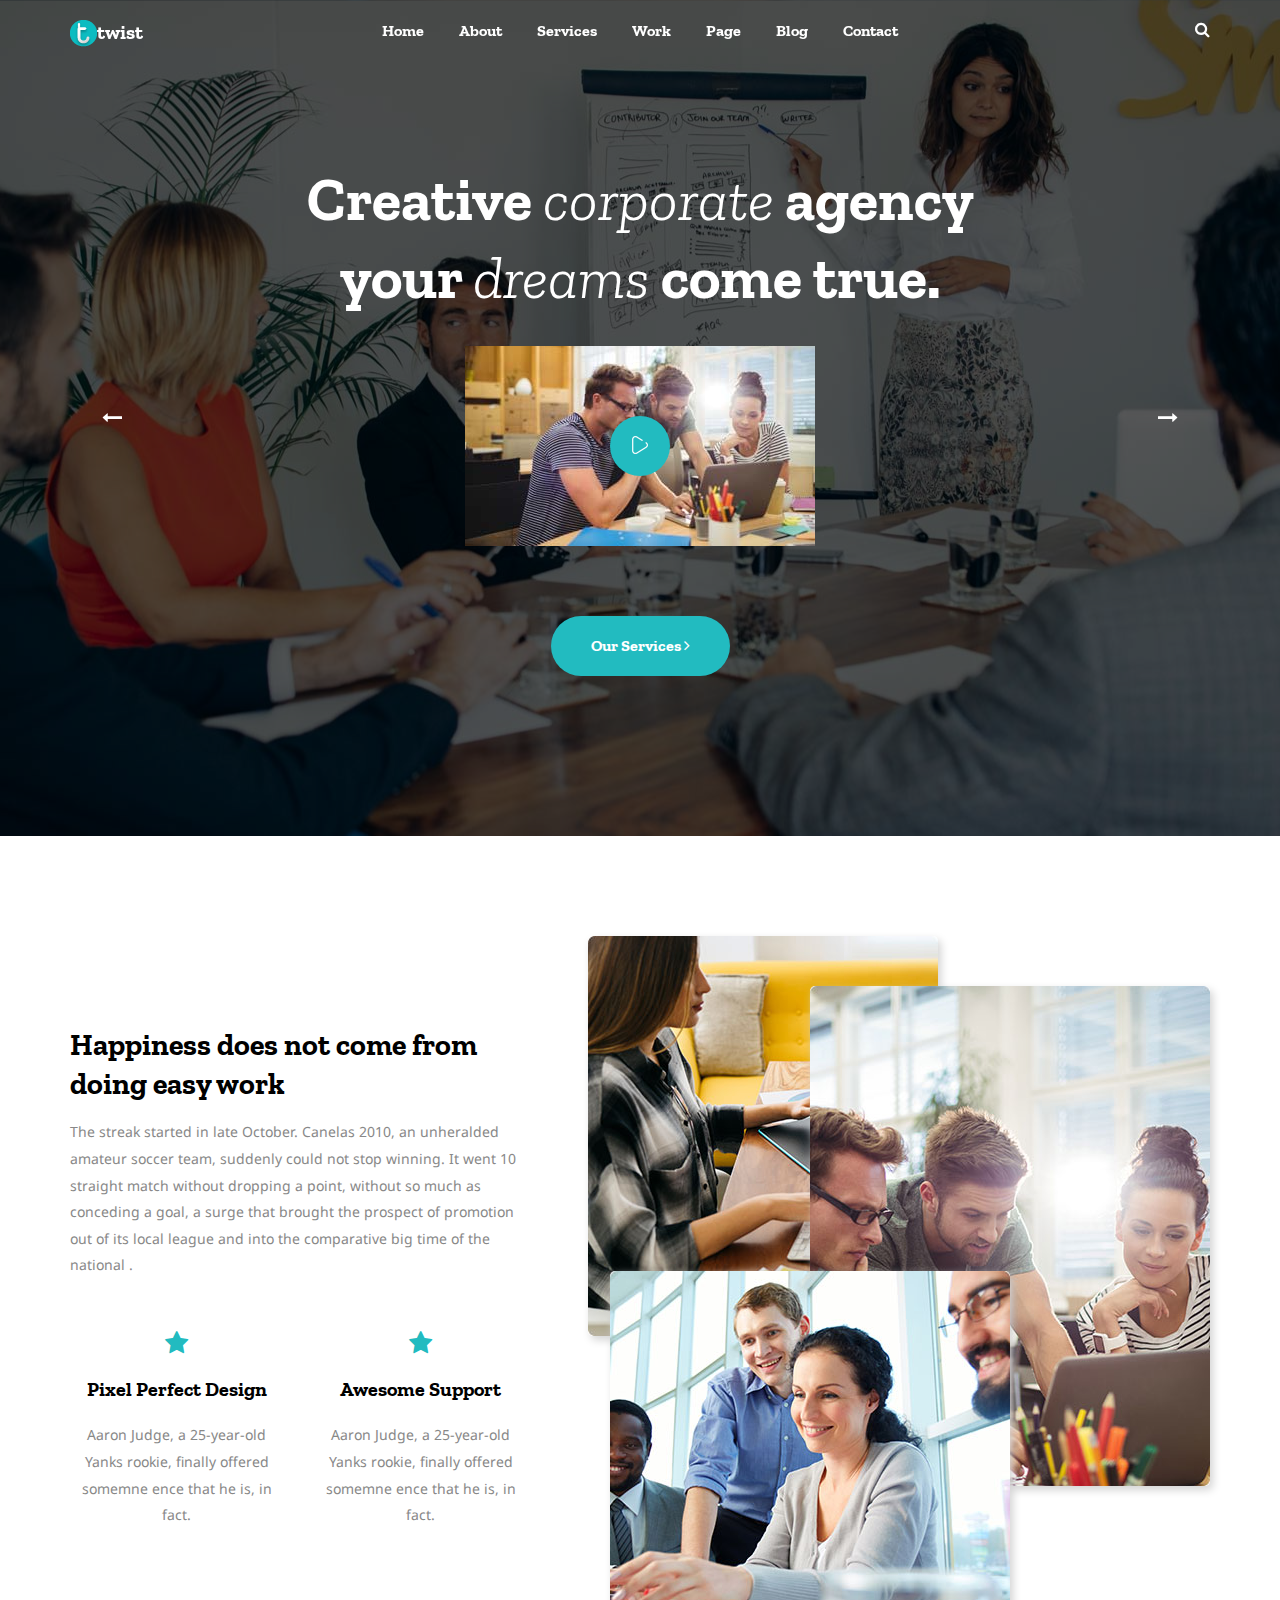
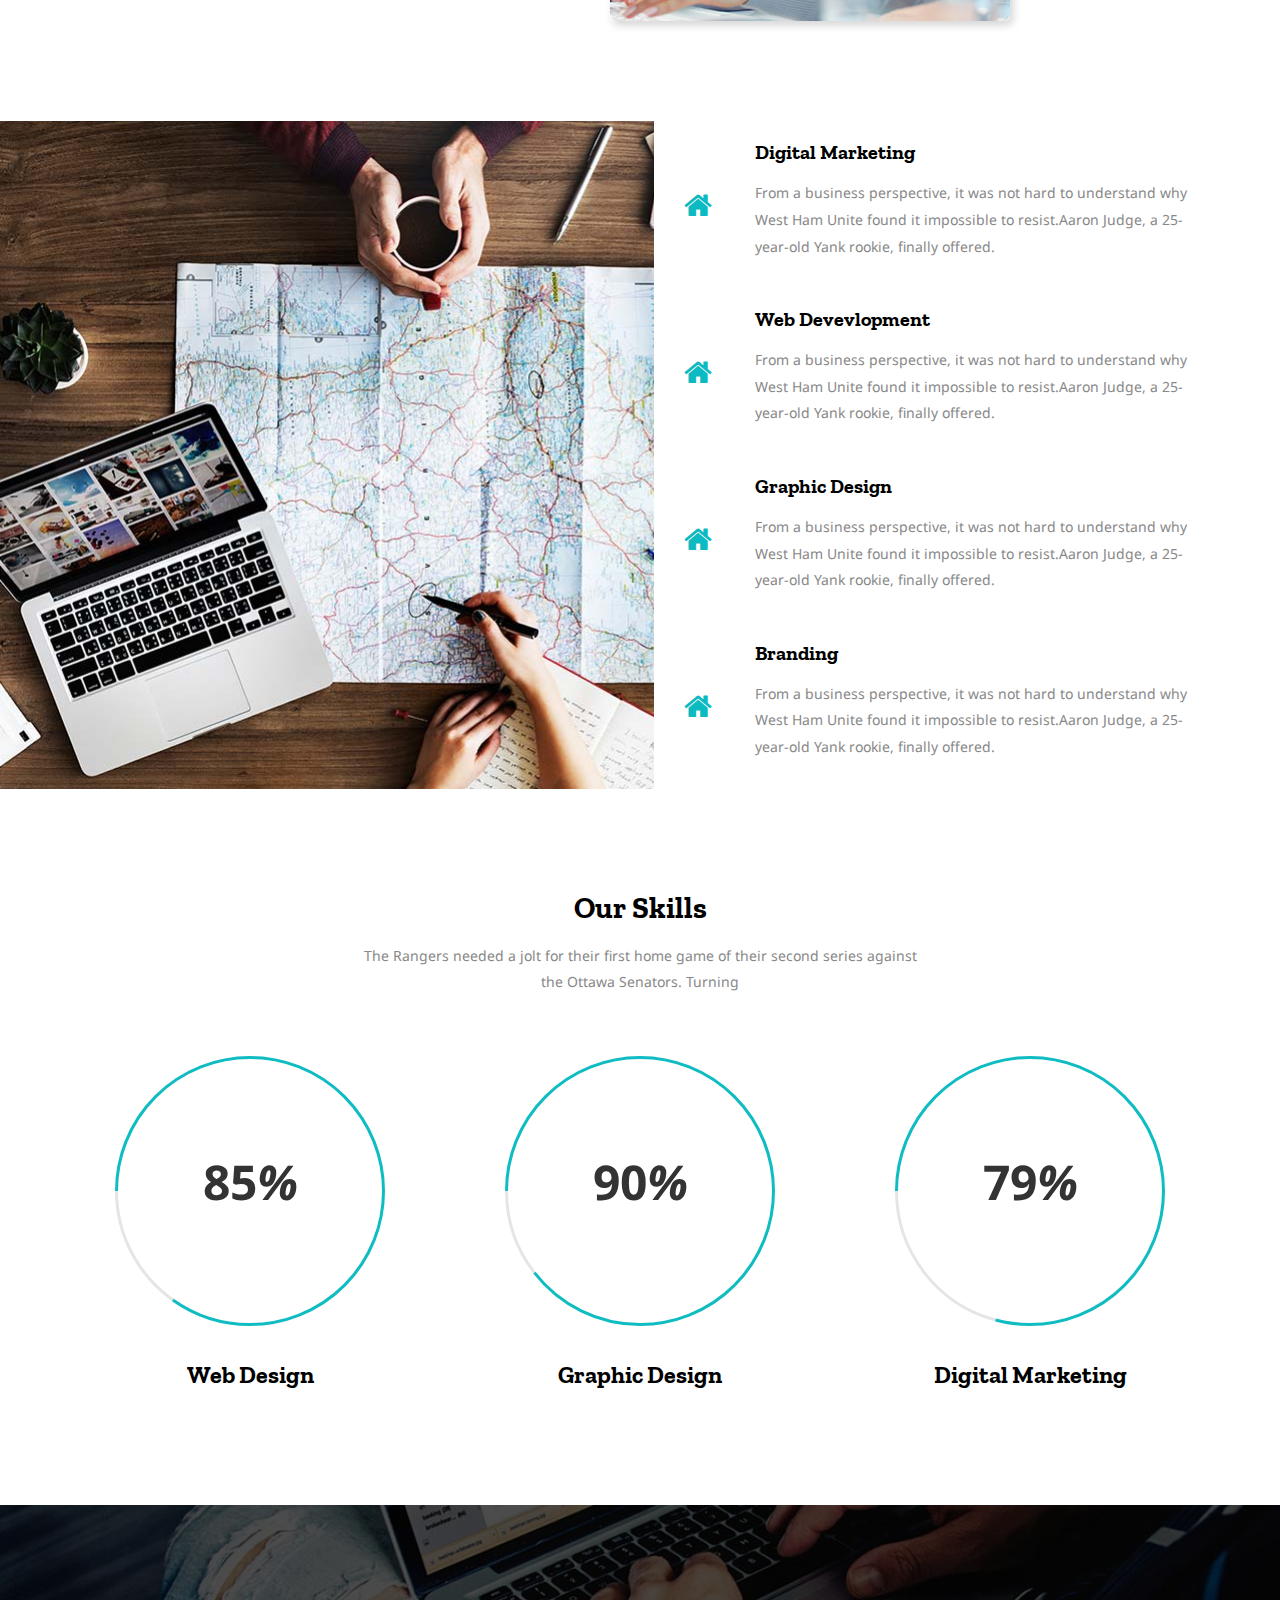
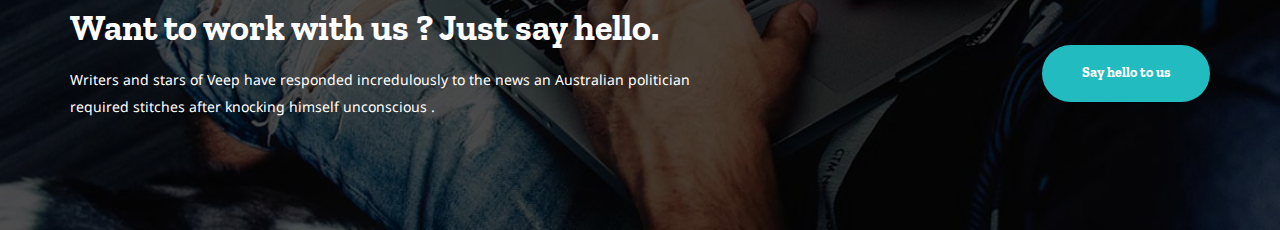
<file: class-004/index.html>
<!DOCTYPE HTML>
<html lang="en-US">
	<head>
		<meta charset="UTF-8">
		<title>Document</title>
	
		<link rel="stylesheet" href="assats/css/bootstrap.min.css" />
		<link rel="stylesheet" href="assats/css/font-awesome.min.css" />
		<link rel="stylesheet" href="assats/css/owl.carousel.min.css" />
		<link rel="stylesheet" href="assats/css/style.css" />
		
		<script src="assats/js/jquery1.12.4jquery.min.js"></script>
	</head>
	<body>
		
		<div class="header-area header-absolute">
			<div class="container">
				<div class="row">
					<div class="col-md-2">
						<div class="logo">
							<a href=""><img src="assats/img/logo-icon.png" alt="" />twist</a>
						</div>
					</div>
					<div class="col-md-8 text-center">
						<div class="mainmenu">
							<ul>
								<li><a href="">Home</a></li>                                            
								<li><a href="">About</a></li>
								<li><a href="">Services</a></li>
								<li><a href="">Work</a></li>
								<li><a href="">Page</a></li>
								<li><a href="">Blog</a></li>
								<li><a href="">Contact</a></li>
							</ul>
						</div>
					</div>
					<div class="col-md-2 text-right">
						<span class="search-icon"><i class="fa fa-search"></i></span>
					</div>
				</div>
			</div>
		</div>
		
		<div class="owl-carousel homepage-slides">
			<div class="single-slide-item slide-bg-1">
				<div class="container">
					<div class="row">
						<div class="col-md-8 col-md-offset-2 text-center">
							<div class="slide-text">
								<h2>Creative <span>corporate</span> agency <br />
								your <span>dreams</span> come true.</h2>
								
								<a href="" class="video-btn">
									<img src="assats/img/video.jpg" alt="" />
									<span class="play-icon">
										<img src="assats/img/play.png" alt="" />
									</span>
								</a>
								
								<a href="" class="boxed-btn">Our Services <i class="fa fa-angle-right"></i></a>
							</div>
						</div>
					</div>
				</div>
			</div>
			<div class="single-slide-item slide-bg-1">
				<div class="container">
					<div class="row">
						<div class="col-md-8 col-md-offset-2 text-center">
							<div class="slide-text">
								<h2>Creative <span>corporate</span> agency <br />
								your <span>dreams</span> come true.</h2>
								
								<a href="" class="video-btn">
									<img src="assats/img/video.jpg" alt="" />
									<span class="play-icon">
										<img src="assats/img/play.png" alt="" />
									</span>
								</a>
								
								<a href="" class="boxed-btn">Our Services <i class="fa fa-angle-right"></i></a>
							</div>
						</div>
					</div>
				</div>
			</div>
		</div>
		
		<div class="section-padding">
			<div class="container">
				<div class="row">
					<div class="col-md-5">
						<div class="space-90"></div>
						<h2>Happiness does not come from doing easy work</h2>
						<p>The streak started in late October. Canelas 2010, an unheralded amateur 
						soccer team, suddenly could not stop winning. It went 10 straight match
						without dropping a point, without so much as conceding a goal, a surge
						that brought the prospect of promotion out of its local league and into
						the comparative big time of the national . </p>
						
						<div class="row">
							<div class="col-md-6">
								<div class="single-promo-box">
									<div class="promo-icon">
										<i class="fa fa-star"></i>
									</div>
									<h4>Pixel Perfect Design</h4>
									<p>Aaron Judge, a 25-year-old Yanks
									rookie, finally offered somemne
									ence that he is, in fact.</p>
								</div>
							</div>
							<div class="col-md-6">
								<div class="single-promo-box">
									<div class="promo-icon">
										<i class="fa fa-star"></i>
									</div>
									<h4>Awesome Support</h4>
									<p>Aaron Judge, a 25-year-old Yanks
									rookie, finally offered somemne
									ence that he is, in fact.</p>
								</div>
							</div>
						</div>
					</div>
					
					<div class="col-md-7">
						<div class="tile-gallery">
							<img src="assats/img/tile-gallery-1.jpg" alt="" />
							<img src="assats/img/tile-gallery-2.jpg" alt="" />
							<img src="assats/img/tile-gallery-3.jpg" alt="" />
						</div>
					</div>
				</div>
			</div>
		</div>

		<div class="services-bg">
			<div class="container">
				<div class="row">
					<div class="col-md-6 col-md-offset-6">
						<a href="" class="single-service-item">
							<div class="service-icon">
								<div class="service-icon-table">
									<div class="service-icon-tablecell">
										<div class="i fa fa-home"></div>
									</div>
								</div>
							</div>

							<h3>Digital Marketing</h3>
							<p>From a business perspective, it was not hard to understand why West
							Ham Unite found it impossible to resist.Aaron Judge, a 25-year-old Yank
							rookie, finally offered.</p>
						</a>
						
						<a href="" class="single-service-item">
							<div class="service-icon">
								<div class="service-icon-table">
									<div class="service-icon-tablecell">
										<div class="i fa fa-home"></div>
									</div>
								</div>
							</div>

							<h3>Web Devevlopment</h3>
							<p>From a business perspective, it was not hard to understand why West
							Ham Unite found it impossible to resist.Aaron Judge, a 25-year-old Yank
							rookie, finally offered.</p>
						</a>
						
						<a href="" class="single-service-item">
							<div class="service-icon">
								<div class="service-icon-table">
									<div class="service-icon-tablecell">
										<div class="i fa fa-home"></div>
									</div>
								</div>
							</div>

							<h3>Graphic Design</h3>
							<p>From a business perspective, it was not hard to understand why West
							Ham Unite found it impossible to resist.Aaron Judge, a 25-year-old Yank
							rookie, finally offered.</p>
						</a>
						
						<a href="" class="single-service-item">
							<div class="service-icon">
								<div class="service-icon-table">
									<div class="service-icon-tablecell">
										<div class="i fa fa-home"></div>
									</div>
								</div>
							</div>

							<h3>Branding</h3>
							<p>From a business perspective, it was not hard to understand why West
							Ham Unite found it impossible to resist.Aaron Judge, a 25-year-old Yank
							rookie, finally offered.</p>
						</a>

					</div>
				</div>
			</div>
		</div>
		
		<div class="section-padding">
			<div class="container">
				<div class="row">
					<div class="col-md-6 col-md-offset-3 text-center">
						<h2>Our Skills</h2>
						<p>The Rangers needed a jolt for their first home game of their second series against the Ottawa Senators. Turning  </p>
					</div>
				</div>
				<div class="row">
					<div class="col-md-4">
						<div class="single-skill-bar">
							<div class="single-skillbar-inner" id="web-design-skillbar">
								<span class="skil-count-no"></span>
							</div>
							<h3>Web Design</h3>
						</div>
					</div>
					<div class="col-md-4">
						<div class="single-skill-bar">
							<div class="single-skillbar-inner" id="graphic-design-skillbar">
								<span class="skil-count-no"></span>
							</div>
							<h3>Graphic Design</h3>
						</div>
					</div>
					<div class="col-md-4">
						<div class="single-skill-bar">
							<div class="single-skillbar-inner" id="digital-marketing-skillbar">
								<span class="skil-count-no"></span>
							</div>
							<h3>Digital Marketing</h3>
						</div>
					</div>
				</div>
			</div>
		</div>
		
		<div class="section-padding section-bg-1 black-overlay">
			<div class="container">
				<div class="row">
					<div class="col-md-7">
						<h1>Want to work with us ?  Just say hello.</h1>
						<p>Writers and stars of Veep have responded incredulously to the news an Australian 	politician required stitches after knocking himself unconscious .</p>
					</div>
					<div class="col-md-5 text-right">
						<a href="" class="boxed-btn">Say hello to us</a>
					</div>
				</div>
			</div>
		</div>
		
		<script src="assats/js/bootstrap.min.js"></script>
		<script src="assats/js/jquery-circle-progressbar-1.2.2.min.js"></script>
		<script src="assats/js/owl.carousel.min.js"></script>
		<script src="assats/js/scripts.js"></script>
	</body>
</html>
</file>
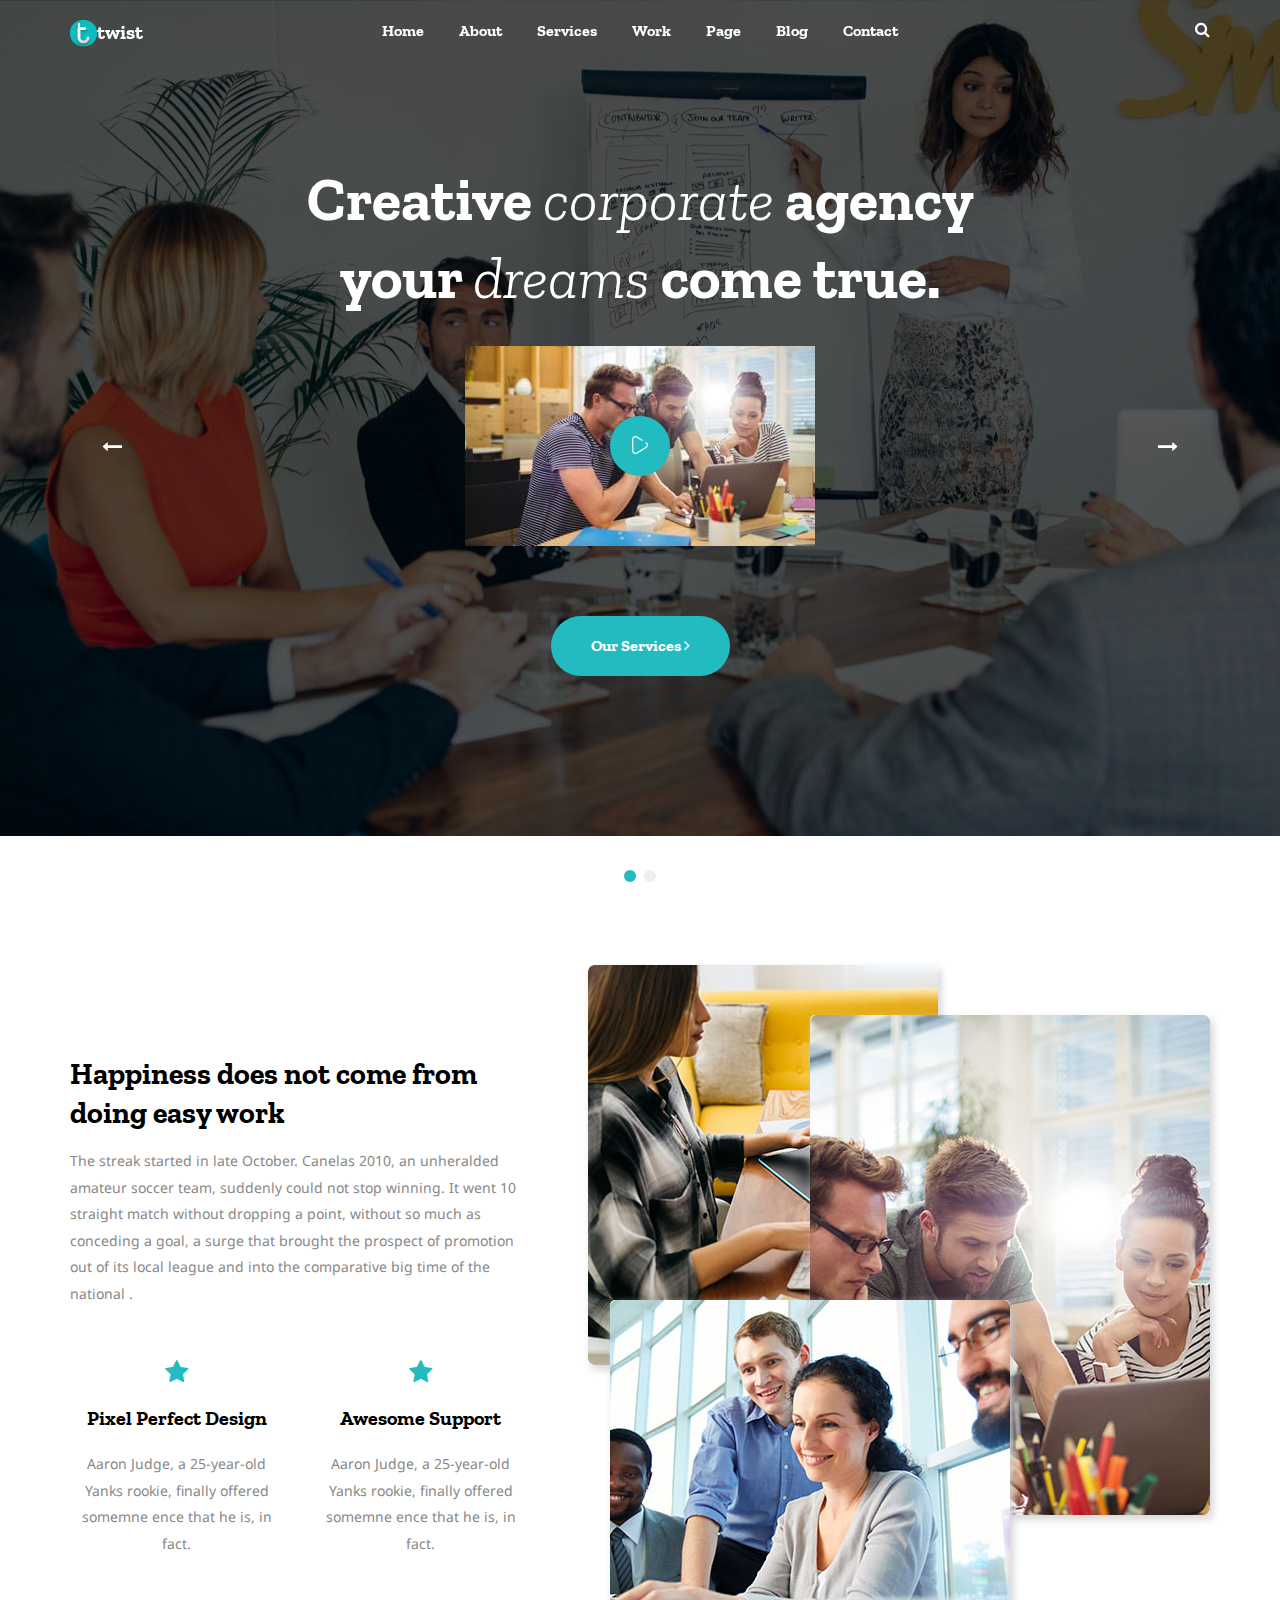
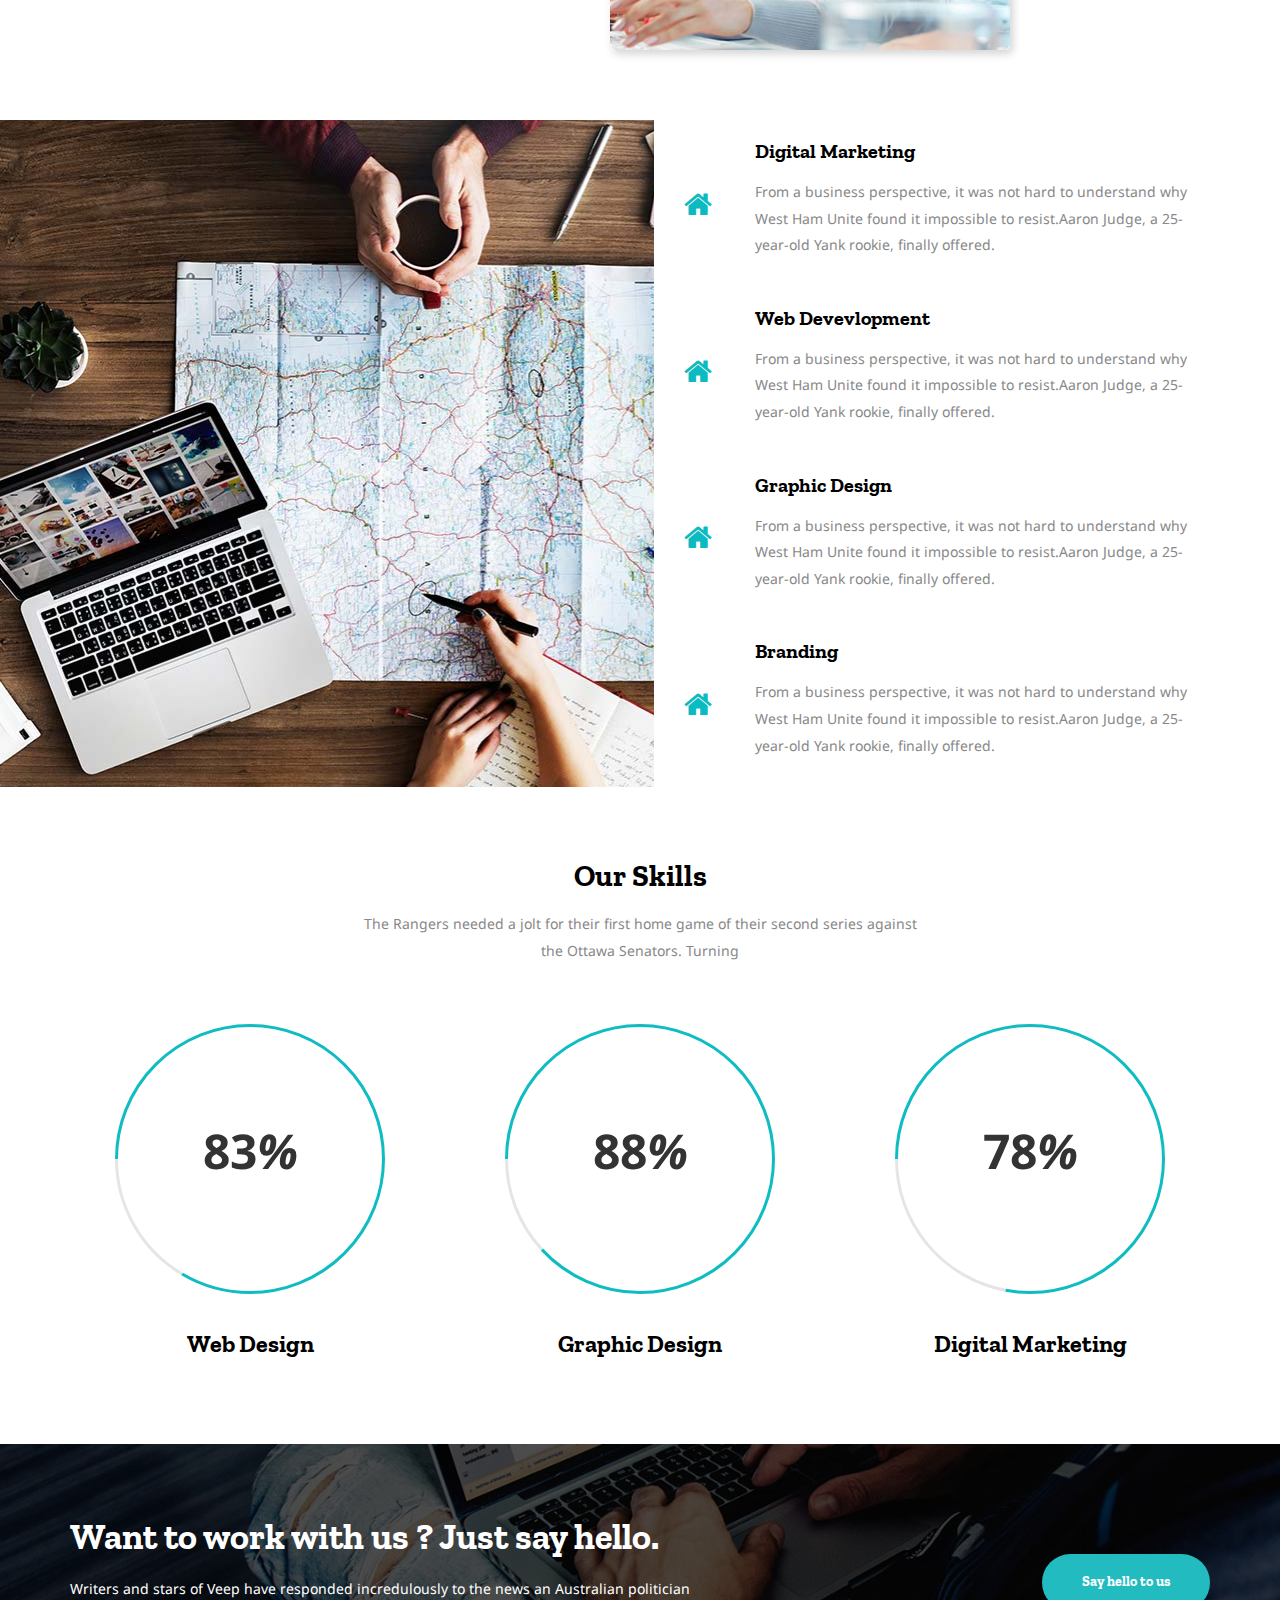
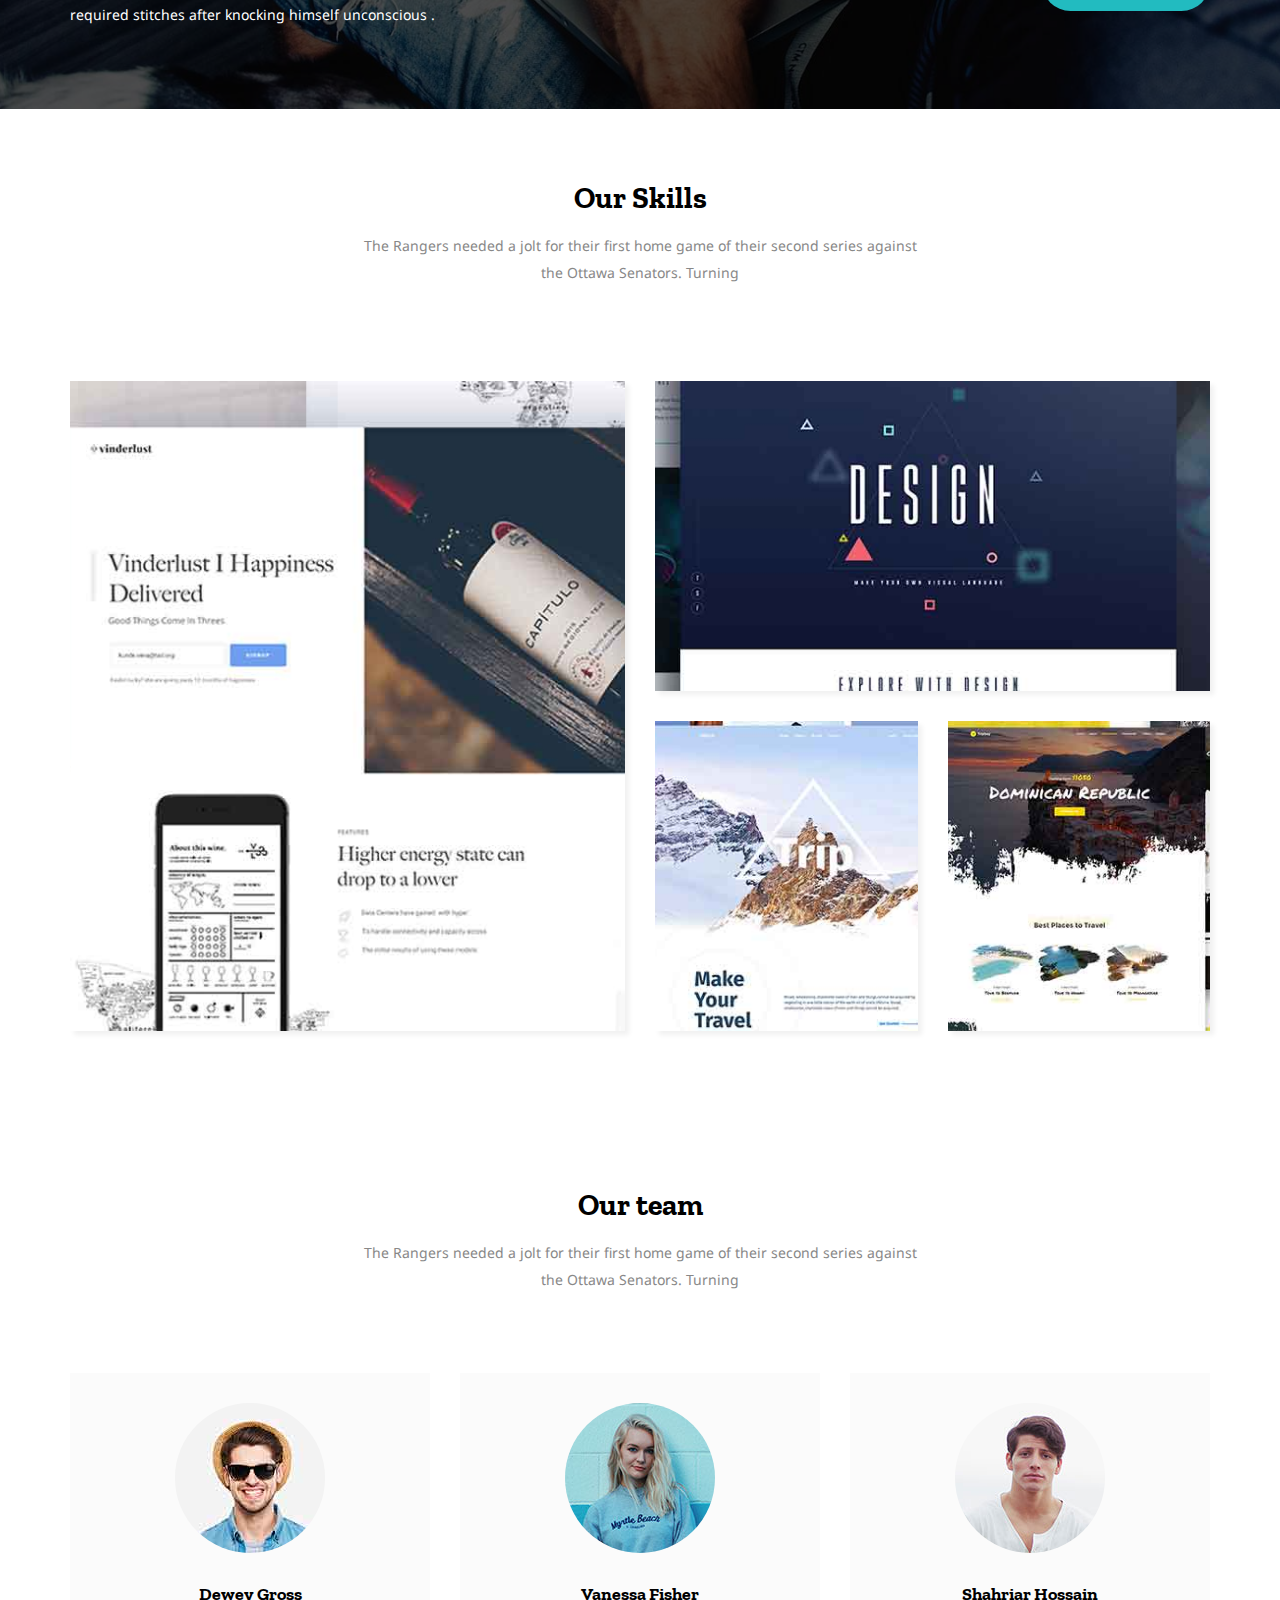
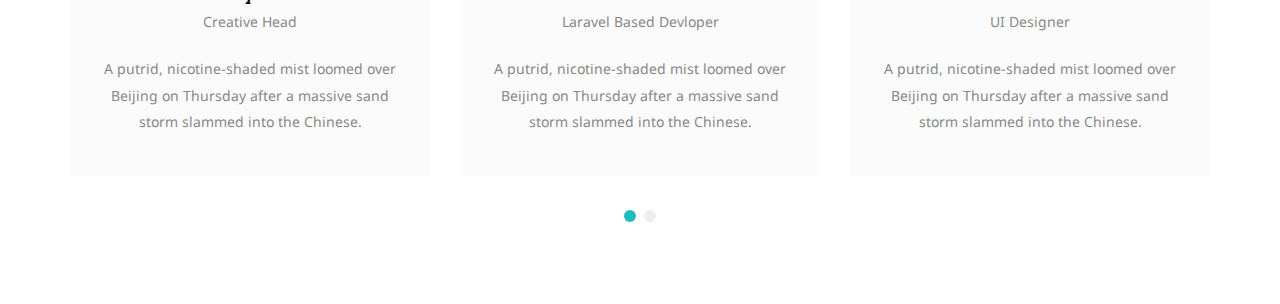
<file: class-005/index.html>
<!DOCTYPE HTML>
<html lang="en-US">
	<head>
		<meta charset="UTF-8">
		<title>Document</title>
	
		<link rel="stylesheet" href="assats/css/bootstrap.min.css" />
		<link rel="stylesheet" href="assats/css/font-awesome.min.css" />
		<link rel="stylesheet" href="assats/css/owl.carousel.min.css" />
		<link rel="stylesheet" href="assats/css/style.css" />
		
		<script src="assats/js/jquery1.12.4jquery.min.js"></script>
	</head>
	<body>
		
		<div class="header-area header-absolute">
			<div class="container">
				<div class="row">
					<div class="col-md-2">
						<div class="logo">
							<a href=""><img src="assats/img/logo-icon.png" alt="" />twist</a>
						</div>
					</div>
					<div class="col-md-8 text-center">
						<div class="mainmenu">
							<ul>
								<li><a href="">Home</a></li>                                            
								<li><a href="">About</a></li>
								<li><a href="">Services</a></li>
								<li><a href="">Work</a></li>
								<li><a href="">Page</a></li>
								<li><a href="">Blog</a></li>
								<li><a href="">Contact</a></li>
							</ul>
						</div>
					</div>
					<div class="col-md-2 text-right">
						<span class="search-icon"><i class="fa fa-search"></i></span>
					</div>
				</div>
			</div>
		</div>
		
		<div class="owl-carousel homepage-slides">
			<div class="single-slide-item slide-bg-1">
				<div class="container">
					<div class="row">
						<div class="col-md-8 col-md-offset-2 text-center">
							<div class="slide-text">
								<h2>Creative <span>corporate</span> agency <br />
								your <span>dreams</span> come true.</h2>
								
								<a href="" class="video-btn">
									<img src="assats/img/video.jpg" alt="" />
									<span class="play-icon">
										<img src="assats/img/play.png" alt="" />
									</span>
								</a>
								
								<a href="" class="boxed-btn">Our Services <i class="fa fa-angle-right"></i></a>
							</div>
						</div>
					</div>
				</div>
			</div>
			<div class="single-slide-item slide-bg-1">
				<div class="container">
					<div class="row">
						<div class="col-md-8 col-md-offset-2 text-center">
							<div class="slide-text">
								<h2>Creative <span>corporate</span> agency <br />
								your <span>dreams</span> come true.</h2>
								
								<a href="" class="video-btn">
									<img src="assats/img/video.jpg" alt="" />
									<span class="play-icon">
										<img src="assats/img/play.png" alt="" />
									</span>
								</a>
								
								<a href="" class="boxed-btn">Our Services <i class="fa fa-angle-right"></i></a>
							</div>
						</div>
					</div>
				</div>
			</div>
		</div>
		
		<div class="section-padding">
			<div class="container">
				<div class="row">
					<div class="col-md-5">
						<div class="space-90"></div>
						<h2>Happiness does not come from doing easy work</h2>
						<p>The streak started in late October. Canelas 2010, an unheralded amateur 
						soccer team, suddenly could not stop winning. It went 10 straight match
						without dropping a point, without so much as conceding a goal, a surge
						that brought the prospect of promotion out of its local league and into
						the comparative big time of the national . </p>
						
						<div class="row">
							<div class="col-md-6">
								<div class="single-promo-box">
									<div class="promo-icon">
										<i class="fa fa-star"></i>
									</div>
									<h4>Pixel Perfect Design</h4>
									<p>Aaron Judge, a 25-year-old Yanks
									rookie, finally offered somemne
									ence that he is, in fact.</p>
								</div>
							</div>
							<div class="col-md-6">
								<div class="single-promo-box">
									<div class="promo-icon">
										<i class="fa fa-star"></i>
									</div>
									<h4>Awesome Support</h4>
									<p>Aaron Judge, a 25-year-old Yanks
									rookie, finally offered somemne
									ence that he is, in fact.</p>
								</div>
							</div>
						</div>
					</div>
					
					<div class="col-md-7">
						<div class="tile-gallery">
							<img src="assats/img/tile-gallery-1.jpg" alt="" />
							<img src="assats/img/tile-gallery-2.jpg" alt="" />
							<img src="assats/img/tile-gallery-3.jpg" alt="" />
						</div>
					</div>
				</div>
			</div>
		</div>

		<div class="services-bg">
			<div class="container">
				<div class="row">
					<div class="col-md-6 col-md-offset-6">
						<a href="" class="single-service-item">
							<div class="service-icon">
								<div class="service-icon-table">
									<div class="service-icon-tablecell">
										<div class="i fa fa-home"></div>
									</div>
								</div>
							</div>

							<h3>Digital Marketing</h3>
							<p>From a business perspective, it was not hard to understand why West
							Ham Unite found it impossible to resist.Aaron Judge, a 25-year-old Yank
							rookie, finally offered.</p>
						</a>
						
						<a href="" class="single-service-item">
							<div class="service-icon">
								<div class="service-icon-table">
									<div class="service-icon-tablecell">
										<div class="i fa fa-home"></div>
									</div>
								</div>
							</div>

							<h3>Web Devevlopment</h3>
							<p>From a business perspective, it was not hard to understand why West
							Ham Unite found it impossible to resist.Aaron Judge, a 25-year-old Yank
							rookie, finally offered.</p>
						</a>
						
						<a href="" class="single-service-item">
							<div class="service-icon">
								<div class="service-icon-table">
									<div class="service-icon-tablecell">
										<div class="i fa fa-home"></div>
									</div>
								</div>
							</div>

							<h3>Graphic Design</h3>
							<p>From a business perspective, it was not hard to understand why West
							Ham Unite found it impossible to resist.Aaron Judge, a 25-year-old Yank
							rookie, finally offered.</p>
						</a>
						
						<a href="" class="single-service-item">
							<div class="service-icon">
								<div class="service-icon-table">
									<div class="service-icon-tablecell">
										<div class="i fa fa-home"></div>
									</div>
								</div>
							</div>

							<h3>Branding</h3>
							<p>From a business perspective, it was not hard to understand why West
							Ham Unite found it impossible to resist.Aaron Judge, a 25-year-old Yank
							rookie, finally offered.</p>
						</a>

					</div>
				</div>
			</div>
		</div>
		
		<div class="section-padding">
			<div class="container">
				<div class="row">
					<div class="col-md-6 col-md-offset-3 text-center">
						<h2>Our Skills</h2>
						<p>The Rangers needed a jolt for their first home game of their second series against the Ottawa Senators. Turning  </p>
					</div>
				</div>
				<div class="row">
					<div class="col-md-4">
						<div class="single-skill-bar">
							<div class="single-skillbar-inner" id="web-design-skillbar">
								<span class="skil-count-no"></span>
							</div>
							<h3>Web Design</h3>
						</div>
					</div>
					<div class="col-md-4">
						<div class="single-skill-bar">
							<div class="single-skillbar-inner" id="graphic-design-skillbar">
								<span class="skil-count-no"></span>
							</div>
							<h3>Graphic Design</h3>
						</div>
					</div>
					<div class="col-md-4">
						<div class="single-skill-bar">
							<div class="single-skillbar-inner" id="digital-marketing-skillbar">
								<span class="skil-count-no"></span>
							</div>
							<h3>Digital Marketing</h3>
						</div>
					</div>
				</div>
			</div>
		</div>
		
		<div class="section-padding section-bg-1 black-overlay">
			<div class="container">
				<div class="row">
					<div class="col-md-7">
						<h1>Want to work with us ?  Just say hello.</h1>
						<p>Writers and stars of Veep have responded incredulously to the news an Australian 	politician required stitches after knocking himself unconscious .</p>
					</div>
					<div class="col-md-5 text-right">
						<a href="" class="boxed-btn">Say hello to us</a>
					</div>
				</div>
			</div>
		</div>
		
		<div class="section-padding no-padding-top">
			<div class="container">
				<div class="row">
					<div class="col-md-6 col-md-offset-3 text-center">
						<h2>Our Skills</h2>
						<p>The Rangers needed a jolt for their first home game of their second series against the Ottawa Senators. Turning  </p>
						
						<div class="space-70"></div>
					</div>
				</div>
				<div class="row">
					<div class="col-md-6">
						<div class="single-portfolio-item large portfolio-bg-1">
							<div class="portfolio-hover">
								<div class="portfolio-hover-table">
									<div class="portfolio-hover-tablecell">
										<a href=""><i class=" fa fa-eye"></i></a>
										<h4>Project Design</h4>
									</div>
								</div>
							</div>
						</div>
					</div>
					<div class="col-md-6">
						<div class="single-portfolio-item wide portfolio-bg-2">
							<div class="portfolio-hover">
								<div class="portfolio-hover-table">
									<div class="portfolio-hover-tablecell">
										<a href=""><i class=" fa fa-eye"></i></a>
										<h4>Project Design</h4>
									</div>
								</div>
							</div>
						</div>
						<div class="row">
							<div class="col-md-6">
								<div class="single-portfolio-item portfolio-bg-3">
									<div class="portfolio-hover">
										<div class="portfolio-hover-table">
											<div class="portfolio-hover-tablecell">
												<a href=""><i class=" fa fa-eye"></i></a>
												<h4>Project Design</h4>
											</div>
										</div>
									</div>
								</div>
							</div>
							<div class="col-md-6">
								<div class="single-portfolio-item portfolio-bg-4">
									<div class="portfolio-hover">
										<div class="portfolio-hover-table">
											<div class="portfolio-hover-tablecell">
												<a href=""><i class=" fa fa-eye"></i></a>
												<h4>Project Design</h4>
											</div>
										</div>
									</div>
								</div>
							</div>
						</div>
					</div>
				</div>
			</div>
		</div>
		
		<div class="section-padding">
			<div class="container">
				<div class="row">
					<div class="col-md-6 col-md-offset-3 text-center">
						<h2>Our team</h2>
						<p>The Rangers needed a jolt for their first home game of their second series against the Ottawa Senators. Turning  </p>
					</div>
				</div>
				<div class="row">
					<div class="col-md-12">
						<div class="owl-carousel team-list">
							<div class="single-team-item">
								<img src="assats/img/team-1.jpg" alt="" />
								
								<h4>Dewey  Gross<span>Creative Head</span></h4>
								<p>A putrid, nicotine-shaded mist loomed over Beijing on Thursday after a massive sand storm slammed into the Chinese.</p>
							</div>
							<div class="single-team-item">
								<img src="assats/img/team-2.jpg" alt="" />
								
								<h4>Vanessa  Fisher<span>Laravel Based Devloper</span></h4>
								<p>A putrid, nicotine-shaded mist loomed over Beijing on Thursday after a massive sand storm slammed into the Chinese.</p>
							</div>
							<div class="single-team-item">
								<img src="assats/img/team-3.jpg" alt="" />
								
								<h4>Shahriar Hossain<span>UI Designer</span></h4>
								<p>A putrid, nicotine-shaded mist loomed over Beijing on Thursday after a massive sand storm slammed into the Chinese.</p>
							</div>
							<div class="single-team-item">
								<img src="assats/img/team-2.jpg" alt="" />
								
								<h4>Dewey  Gross <span>Creative Head</span></h4>
								<p>A putrid, nicotine-shaded mist loomed over Beijing on Thursday after a massive sand storm slammed into the Chinese.</p>
							</div>
						</div>
					</div>
				</div>
			</div>
		</div>
		
		<script src="assats/js/bootstrap.min.js"></script>
		<script src="assats/js/jquery-circle-progressbar-1.2.2.min.js"></script>
		<script src="assats/js/owl.carousel.min.js"></script>
		<script src="assats/js/scripts.js"></script>
	</body>
</html>
</file>
<file: class-004/assats/css/style.css>
@import url('https://fonts.googleapis.com/css?family=Noto+Sans:400,400i,700,700i|Zilla+Slab:300,300i,400,400i,500,500i,600,600i,700,700i');

body {font-family: 'Noto Sans', sans-serif;color:#888888;}
h1,h2,h3,h4,h5,h6 {font-family: 'Zilla Slab', serif;}

a:hover, a:focus {text-decoration:none}
input:focus, button:focus, textarea:focus {outline:none}

.slide-bg-1 {background-image:url(../img/slide-bg.jpg);}
.services-bg:before {background-image:url(../img/service-bg-1.jpg);}
.section-bg-1 {background-image:url(../img/section-bg-1.jpg);}

.logo {
    font-size: 20px;
    font-weight: 700;
    margin-top: 13px;
}

.header-area a, .search-icon {}

ul {}

.mainmenu ul {
    margin: 0;
    padding: 0;
    list-style: none;
}

.mainmenu li {
    display: inline-block;
    position: relative;
}

.mainmenu li a {
    display: block;
    padding: 14px;
}

.mainmenu li a {
    display: block;
    padding: 16px;
}

.header-area {
    font-size: 16px;
    font-family: 'Zilla Slab', serif;
    font-weight: 700;
}

.single-slide-item {
    position: relative;
    z-index: 1;
    background-size: cover;
    background-color: #333;
    background-position: center;
}

.single-slide-item:after {
    position: absolute;
    left: 0;
    top: 0;
    width: 100%;
    height: 100%;
    content: "";
    background: #000;
    z-index: -1;
    opacity: .66;
}

.slide-text, .slide-text a {
    color: #FFF;
}

.slide-text h2 {
    font-size: 60px;
	color:#FFF;
}

.slide-text h2 span {
    font-weight: 300;
    font-style: italic;
}

.video-btn {
    display: block;
    position: relative;
    margin: 30px 0;
}

.play-icon {
    background: #22bbc0;
    position: absolute;
    line-height: 55px;
    border-radius: 50%;
    left: 50%;
    top: 50%;
    margin-left: -30px;
    margin-top: -30px;
    height: 60px;
    width: 60px;
}

.boxed-btn {
    background-color: #22bbc0;
    font-family: 'Zilla Slab', serif;
    font-weight: 700;
    padding: 15px 40px;
    display: inline-block;
    border-radius: 50px;
}

.slide-text {
    font-size: 16px;
    padding: 160px 0;
}

h1, h2, h3, h4, h5, h6 {
    margin: 0 0 15px;
}

.header-area.header-absolute {
    position: absolute;
    left: 0;
    top: 0;
    width: 100%;
    z-index: 9;
}

.header-area.header-absolute a ,.header-absolute .search-icon{
    color: #FFF;
}
.search-icon {
    margin-top: 15px;
    display: inline-block;
}

.owl-carousel .owl-item img {
    width: auto;
    display: inline-block;
}

.homepage-slides .owl-nav div {
    position: absolute;
    left: 8%;
    color: #fff;
    top: 50%;
    line-height: 40px;
    margin-top: -20px;
    font-size: 20px;
}

.homepage-slides .owl-nav div.owl-next {
    left: auto;
    right: 8%;
}

.section-padding {
    padding: 100px 0;
}

h1, h2, h3, h4, h5, h6 {
    color: #000;
    font-weight: 700;
    line-height: 1.3;
}

p {}

body {
    line-height: 1.9;
}

.single-promo-box {
    margin-top: 30px;
    text-align: center;
}

.promo-icon {
    color: #22BBC0;
    font-size: 25px;
    margin-bottom: 10px;
}

.single-promo-box h4 {
    font-size: 20px;
    margin-bottom: 20px;
}

.space-90 {
    height: 90px;
}

.tile-gallery {
    position: relative;
    height: 685px;
    margin-left: 30px;
}

.tile-gallery img {
    border-radius: 5px;
    box-shadow: 3px 4px 9px #d4d4d4;
    position: relative;
    z-index: 1;
}

.tile-gallery img:nth-child(2) {
    position: absolute;
    right: 0;
    top: 50px;
    z-index: 2;
}

.tile-gallery img:nth-child(3) {
    position: absolute;
    bottom: 0;
    left: 22px;
    z-index: 3;
}

.single-service-item {
    position: relative;
    padding-left: 100px;
    padding-top: 18px;
    padding-bottom: 18px;
	display:block;
	color:#888;
}

.service-icon {
    width: 85px;
    left: 0;
    position: absolute;
    top: 0;
    height: 100%;
    color: #0BBBC1;
    font-size: 30px;
    text-align: center;
}

.single-service-item h3 {
    font-size: 20px;
}

.single-service-item:hover {
    background-color: #0BBBC1;
    color: #FFF;
}

.single-service-item:hover h3,.single-service-item:hover .service-icon {
    color: #FFF;
}

.single-service-item:hover:after {
    position: absolute;
    left: 100%;
    width: 5000%;
    height: 100%;
    content: "";
    background-color: #0BBBC1;
    top: 0;
}

.services-bg {
    overflow: hidden;
    position: relative;
}

.services-bg:before {
    position: absolute;
    left: 0;
    top: 0;
    height: 100%;
    width: 51.06%;
    content: "";
}

.service-icon-table {
    height: 100%;
    display: table;
    width: 100%;
}

.service-icon-tablecell {
    display: table-cell;
    vertical-align: middle;
}

.single-skill-bar {
    text-align: center;
}
.single-skillbar-inner {position:relative}

span.skil-count-no {
    font-size: 48px;
    font-weight: 700;
    color: #333;
    position: absolute;
    left: 0;
    width: 100%;
    top: 50%;
    line-height: 50%;
    margin-top: -25px;
}

.single-skill-bar h3 {
    margin-top: 25px;
}

.single-skill-bar {
    margin-top: 50px;
}

.black-overlay, .black-overlay h1, .black-overlay .boxed-btn {
    color: #fff;
}
a.boxed-btn {
    margin-top: 40px;
}
.section-padding {
	background-size:cover;
	background-position:center;

}

.black-overlay {
    position: relative;
    z-index: 2;
}

.black-overlay:after {
    position: absolute;
    left: 0;
    top: 0;
    width: 100%;
    height: 100%;
    content: "";
    background: #000;
	z-index:-1;
    opacity: .7;
}
</file>
<file: class-005/assats/css/style.css>
@import url('https://fonts.googleapis.com/css?family=Noto+Sans:400,400i,700,700i|Zilla+Slab:300,300i,400,400i,500,500i,600,600i,700,700i');

body {font-family: 'Noto Sans', sans-serif;color:#888888;}
h1,h2,h3,h4,h5,h6 {font-family: 'Zilla Slab', serif;}

a:hover, a:focus {text-decoration:none}
input:focus, button:focus, textarea:focus {outline:none}

.slide-bg-1 {background-image:url(../img/slide-bg.jpg);}
.services-bg:before {background-image:url(../img/service-bg-1.jpg);}
.section-bg-1 {background-image:url(../img/section-bg-1.jpg);}

.logo {
    font-size: 20px;
    font-weight: 700;
    margin-top: 13px;
}

.header-area a, .search-icon {}

ul {}

.mainmenu ul {
    margin: 0;
    padding: 0;
    list-style: none;
}

.mainmenu li {
    display: inline-block;
    position: relative;
}

.mainmenu li a {
    display: block;
    padding: 14px;
}

.mainmenu li a {
    display: block;
    padding: 16px;
}

.header-area {
    font-size: 16px;
    font-family: 'Zilla Slab', serif;
    font-weight: 700;
}

.single-slide-item {
    position: relative;
    z-index: 1;
    background-size: cover;
    background-color: #333;
    background-position: center;
}

.single-slide-item:after {
    position: absolute;
    left: 0;
    top: 0;
    width: 100%;
    height: 100%;
    content: "";
    background: #000;
    z-index: -1;
    opacity: .66;
}

.slide-text, .slide-text a {
    color: #FFF;
}

.slide-text h2 {
    font-size: 60px;
	color:#FFF;
}

.slide-text h2 span {
    font-weight: 300;
    font-style: italic;
}

.video-btn {
    display: block;
    position: relative;
    margin: 30px 0;
}

.play-icon {
    background: #22bbc0;
    position: absolute;
    line-height: 55px;
    border-radius: 50%;
    left: 50%;
    top: 50%;
    margin-left: -30px;
    margin-top: -30px;
    height: 60px;
    width: 60px;
}

.boxed-btn {
    background-color: #22bbc0;
    font-family: 'Zilla Slab', serif;
    font-weight: 700;
    padding: 15px 40px;
    display: inline-block;
    border-radius: 50px;
}

.slide-text {
    font-size: 16px;
    padding: 160px 0;
}

h1, h2, h3, h4, h5, h6 {
    margin: 0 0 15px;
}

.header-area.header-absolute {
    position: absolute;
    left: 0;
    top: 0;
    width: 100%;
    z-index: 9;
}

.header-area.header-absolute a ,.header-absolute .search-icon{
    color: #FFF;
}
.search-icon {
    margin-top: 15px;
    display: inline-block;
}

.owl-carousel .owl-item img {
    width: auto;
    display: inline-block;
}

.homepage-slides .owl-nav div {
    position: absolute;
    left: 8%;
    color: #fff;
    top: 50%;
    line-height: 40px;
    margin-top: -20px;
    font-size: 20px;
}

.homepage-slides .owl-nav div.owl-next {
    left: auto;
    right: 8%;
}

.section-padding {
    padding: 70px 0;
}

h1, h2, h3, h4, h5, h6 {
    color: #000;
    font-weight: 700;
    line-height: 1.3;
}

p {}

body {
    line-height: 1.9;
}

.single-promo-box {
    margin-top: 30px;
    text-align: center;
}

.promo-icon {
    color: #22BBC0;
    font-size: 25px;
    margin-bottom: 10px;
}

.single-promo-box h4 {
    font-size: 20px;
    margin-bottom: 20px;
}

.space-90 {
    height: 90px;
}
.space-70 {
	height:70px;
}

.tile-gallery {
    position: relative;
    height: 685px;
    margin-left: 30px;
}

.tile-gallery img {
    border-radius: 5px;
    box-shadow: 3px 4px 9px #d4d4d4;
    position: relative;
    z-index: 1;
}

.tile-gallery img:nth-child(2) {
    position: absolute;
    right: 0;
    top: 50px;
    z-index: 2;
}

.tile-gallery img:nth-child(3) {
    position: absolute;
    bottom: 0;
    left: 22px;
    z-index: 3;
}

.single-service-item {
    position: relative;
    padding-left: 100px;
    padding-top: 18px;
    padding-bottom: 18px;
	display:block;
	color:#888;
}

.service-icon {
    width: 85px;
    left: 0;
    position: absolute;
    top: 0;
    height: 100%;
    color: #0BBBC1;
    font-size: 30px;
    text-align: center;
}

.single-service-item h3 {
    font-size: 20px;
}

.single-service-item:hover {
    background-color: #0BBBC1;
    color: #FFF;
}

.single-service-item:hover h3,.single-service-item:hover .service-icon {
    color: #FFF;
}

.single-service-item:hover:after {
    position: absolute;
    left: 100%;
    width: 5000%;
    height: 100%;
    content: "";
    background-color: #0BBBC1;
    top: 0;
}

.services-bg {
    overflow: hidden;
    position: relative;
}

.services-bg:before {
    position: absolute;
    left: 0;
    top: 0;
    height: 100%;
    width: 51.06%;
    content: "";
}

.service-icon-table {
    height: 100%;
    display: table;
    width: 100%;
}

.service-icon-tablecell {
    display: table-cell;
    vertical-align: middle;
}

.single-skill-bar {
    text-align: center;
}
.single-skillbar-inner {position:relative}

span.skil-count-no {
    font-size: 48px;
    font-weight: 700;
    color: #333;
    position: absolute;
    left: 0;
    width: 100%;
    top: 50%;
    line-height: 50%;
    margin-top: -25px;
}

.single-skill-bar h3 {
    margin-top: 25px;
}

.single-skill-bar {
    margin-top: 50px;
}

.black-overlay, .black-overlay h1, .black-overlay .boxed-btn {
    color: #fff;
}
a.boxed-btn {
    margin-top: 40px;
}
.section-padding {
	background-size:cover;
	background-position:center;

}

.black-overlay {
    position: relative;
    z-index: 2;
}

.black-overlay:after {
    position: absolute;
    left: 0;
    top: 0;
    width: 100%;
    height: 100%;
    content: "";
    background: #000;
	z-index:-1;
    opacity: .7;
}

.portfolio-bg-1 {background:url(../img/portfolio-1.jpg)}
.portfolio-bg-2 {background:url(../img/portfolio-2.jpg)}
.portfolio-bg-3 {background:url(../img/portfolio-3.jpg)}
.portfolio-bg-4 {background:url(../img/portfolio-4.jpg)}

.single-portfolio-item {
    height: 310px;
    background-size: cover;
    background-position: center;
    position: relative;
    z-index: 2;
    margin: 15px 0;
    box-shadow: 4px 4px 5px #f1f1f1;
}

.portfolio-hover {
    position: absolute;
    left: 0;
    top: 0;
    height: 100%;
    width: 100%;
    z-index: 2;
    font-size: 20px;
    transition: .2s;
    opacity: 0;
    visibility: hidden;
}

.portfolio-hover:after {
    position: absolute;
    left: 0;
    top: 0;
    height: 100%;
    width: 100%;
    content: "";
    background: #000;
    z-index: -1;
    opacity: .7;
}

.portfolio-hover-table {
    display: table;
    height: 100%;
    width: 100%;
}

.portfolio-hover-tablecell {
    text-align: center;
    display: table-cell;
    vertical-align: middle;
}

.portfolio-hover {}

.portfolio-hover h4, .portfolio-hover a {
    color: #fff;
}

.portfolio-hover h4 {
    font-size: 20px;
    margin-top: 12px;
    margin-bottom: 0;
}

.single-portfolio-item:hover .portfolio-hover {
    opacity: 1;
    visibility: visible;
}

.single-portfolio-item.large.portfolio-bg-1 {}

.single-portfolio-item.large {
    height: 650px;
}


.team-list {
    margin-top: 70px;
}

.single-team-item {
    background: #fbfbfb;
    padding: 30px;
	text-align: center;
}

.owl-carousel .owl-item .single-team-item img {
    display: inline-block;
    width: auto;
}


.single-team-item img {
    border-radius: 50%;
}

.single-team-item h4
 span {
    display: block;
    color: #888888;
    font-size: 14px;
    font-weight: normal;
}

.single-team-item h4
 span {
    display: block;
    color: #888888;
    font-size: 14px;
    font-weight: normal;
    font-family: 'Noto Sans';
    margin-top: 6px;
}

.single-team-item h4 {
    margin: 30px 0 25px;
}

.owl-dots div {
    height: 12px;
    width: 12px;
    border-radius: 50%;
    background: #eeeeee;
    display: inline-block;
    margin: 4px;
}

.owl-dots {
    text-align: center;
    margin-top: 30px;
}

.owl-dots div.active {
    background-color: #22bbc0;
}
</file>
